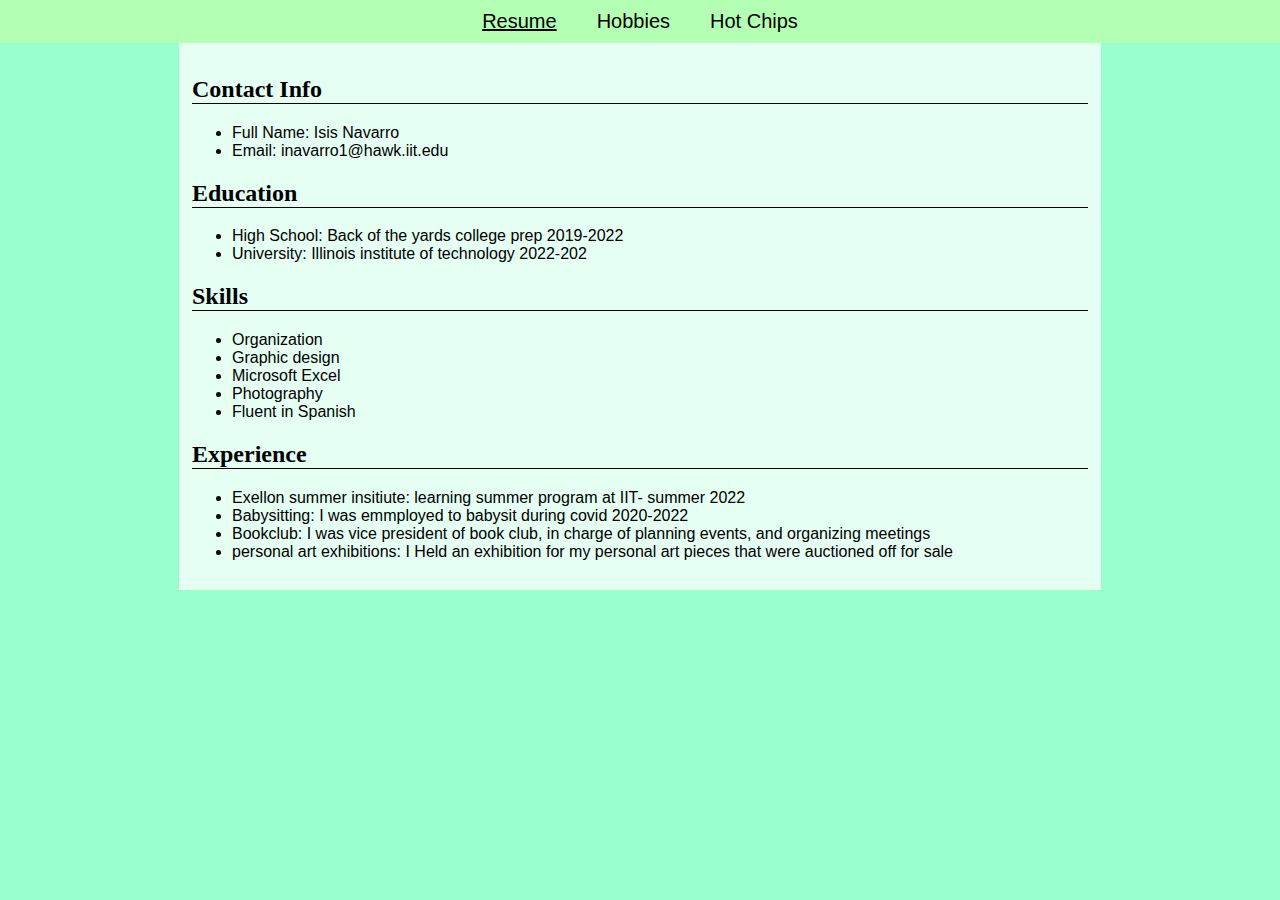
<file: index.html>
<!doctype html>
	<html lang="en">
<head>
  <meta charset="UTF-8">
  <title>Resume</title>
  <link rel="stylesheet" type="text/css" href="css/normalize.css">
  <link rel="stylesheet" href="css/style.css">
</head>
<body class="resume-page-background">
<header>
    <nav id="main-navbar">
	<div  id="navbar-container">
      <ul>
          <li id="onpage"><a href="index.html">Resume</a></li>
          <li><a href="page2.html">Hobbies</a></li>
          <li><a href="page3.html">Hot Chips</a></li>
      </ul>
	  </div>
    </nav>
  </header>
   <div id="resume-template">
  <section>
   <h2 class="border-bottom"><strong>Contact Info</strong></h2>
    <ul>
	  <li>Full Name: Isis Navarro</li>
      <li>Email: inavarro1@hawk.iit.edu</li>
    </ul>
  </section>
  <section>
  <h2 class="border-bottom"><strong>Education</strong></h2>
  <ul>
    <li>High School: Back of the yards college prep 2019-2022</li>
    <li>University: Illinois institute of technology 2022-202</li>
  </ul>
  </section>
  <section>
  <h2 class="border-bottom"><strong>Skills</strong></h2>
    <ul>
	  <li>Organization</li>
      <li>Graphic design</li>
      <li>Microsoft Excel</li>
      <li>Photography</li>
      <li>Fluent in Spanish</li>
	</ul>
  </section>
  <section>
  <h2 class="border-bottom"><strong>Experience</strong></h2>
    <ul>
	  <li>Exellon summer insitiute: learning summer program at IIT- summer 2022</li>
      <li>Babysitting: I was emmployed to babysit during covid 2020-2022</li>
      <li>Bookclub: I was vice president of book club, in charge of planning events, and organizing meetings</li>
      <li>personal art exhibitions: I Held an exhibition for my personal art pieces that were auctioned off for sale</li>
	</ul>
  </section>
  </div>
</body>
</html>
</file>
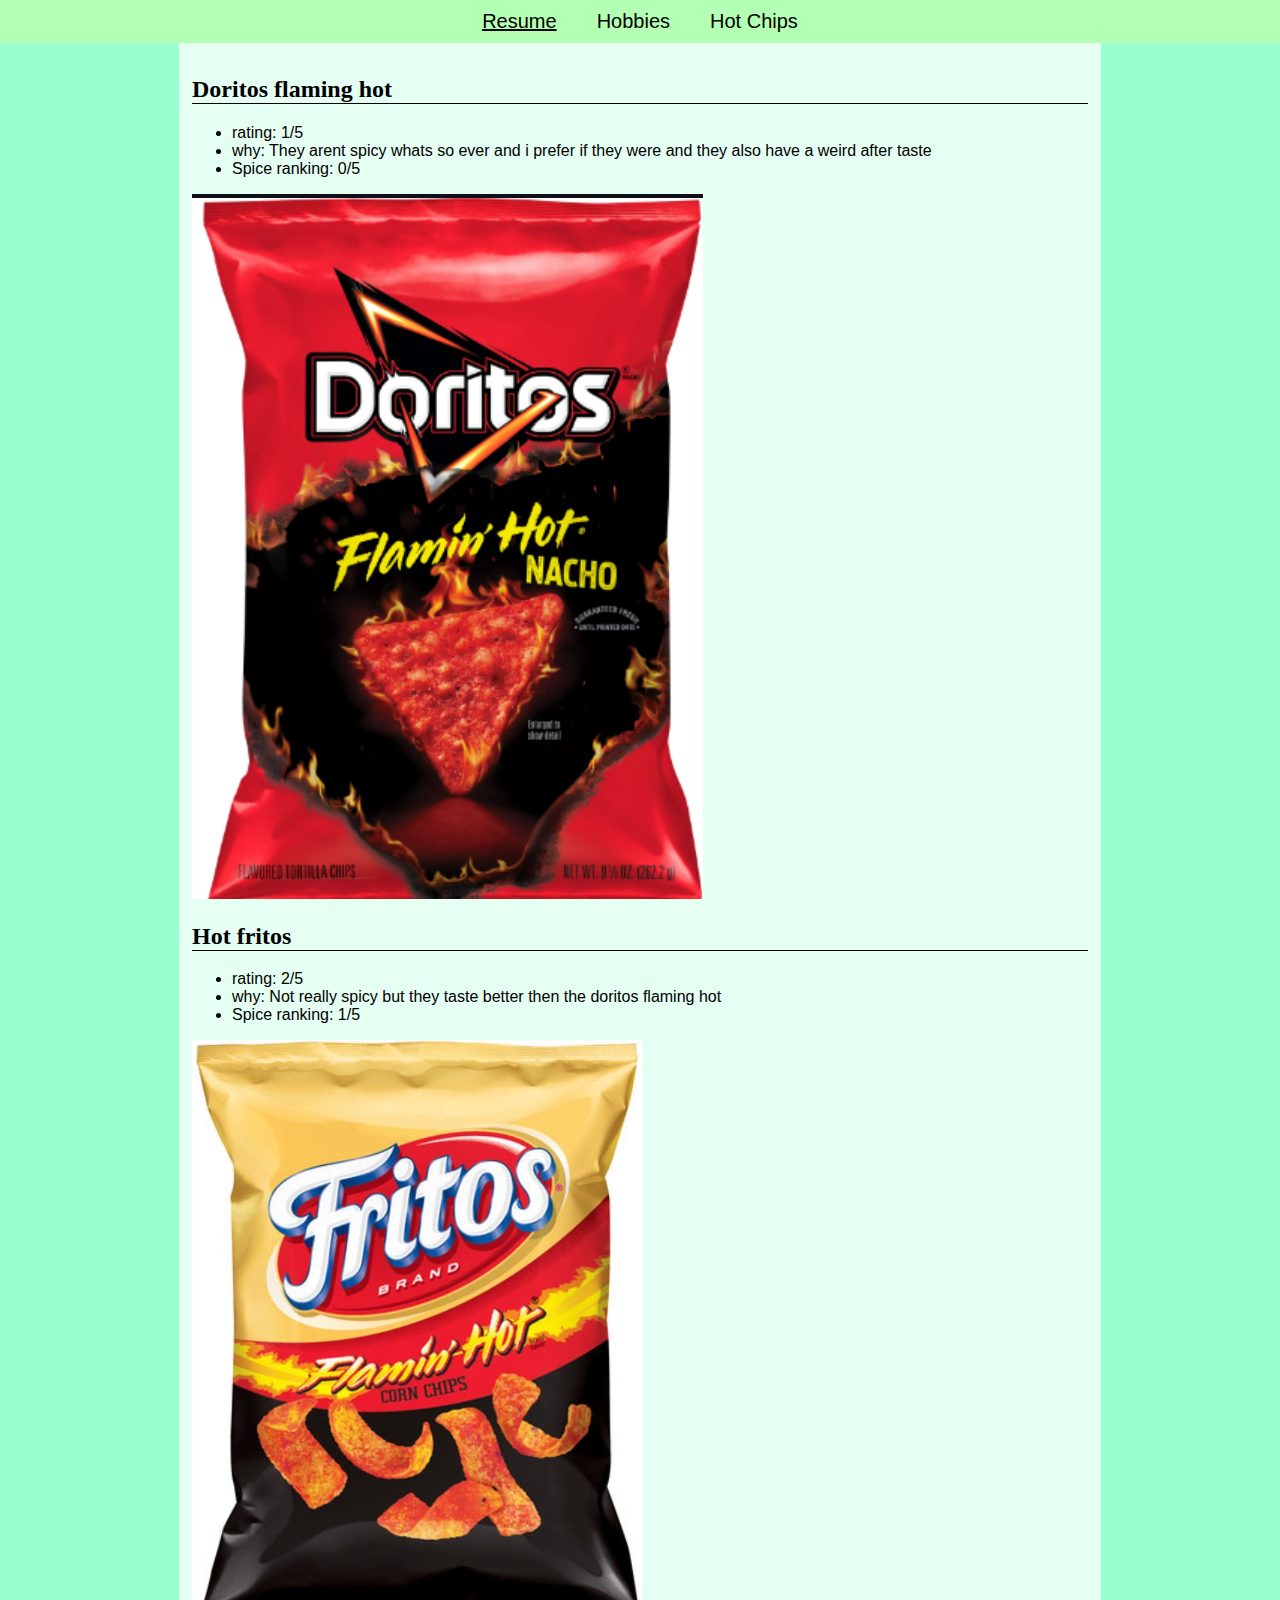
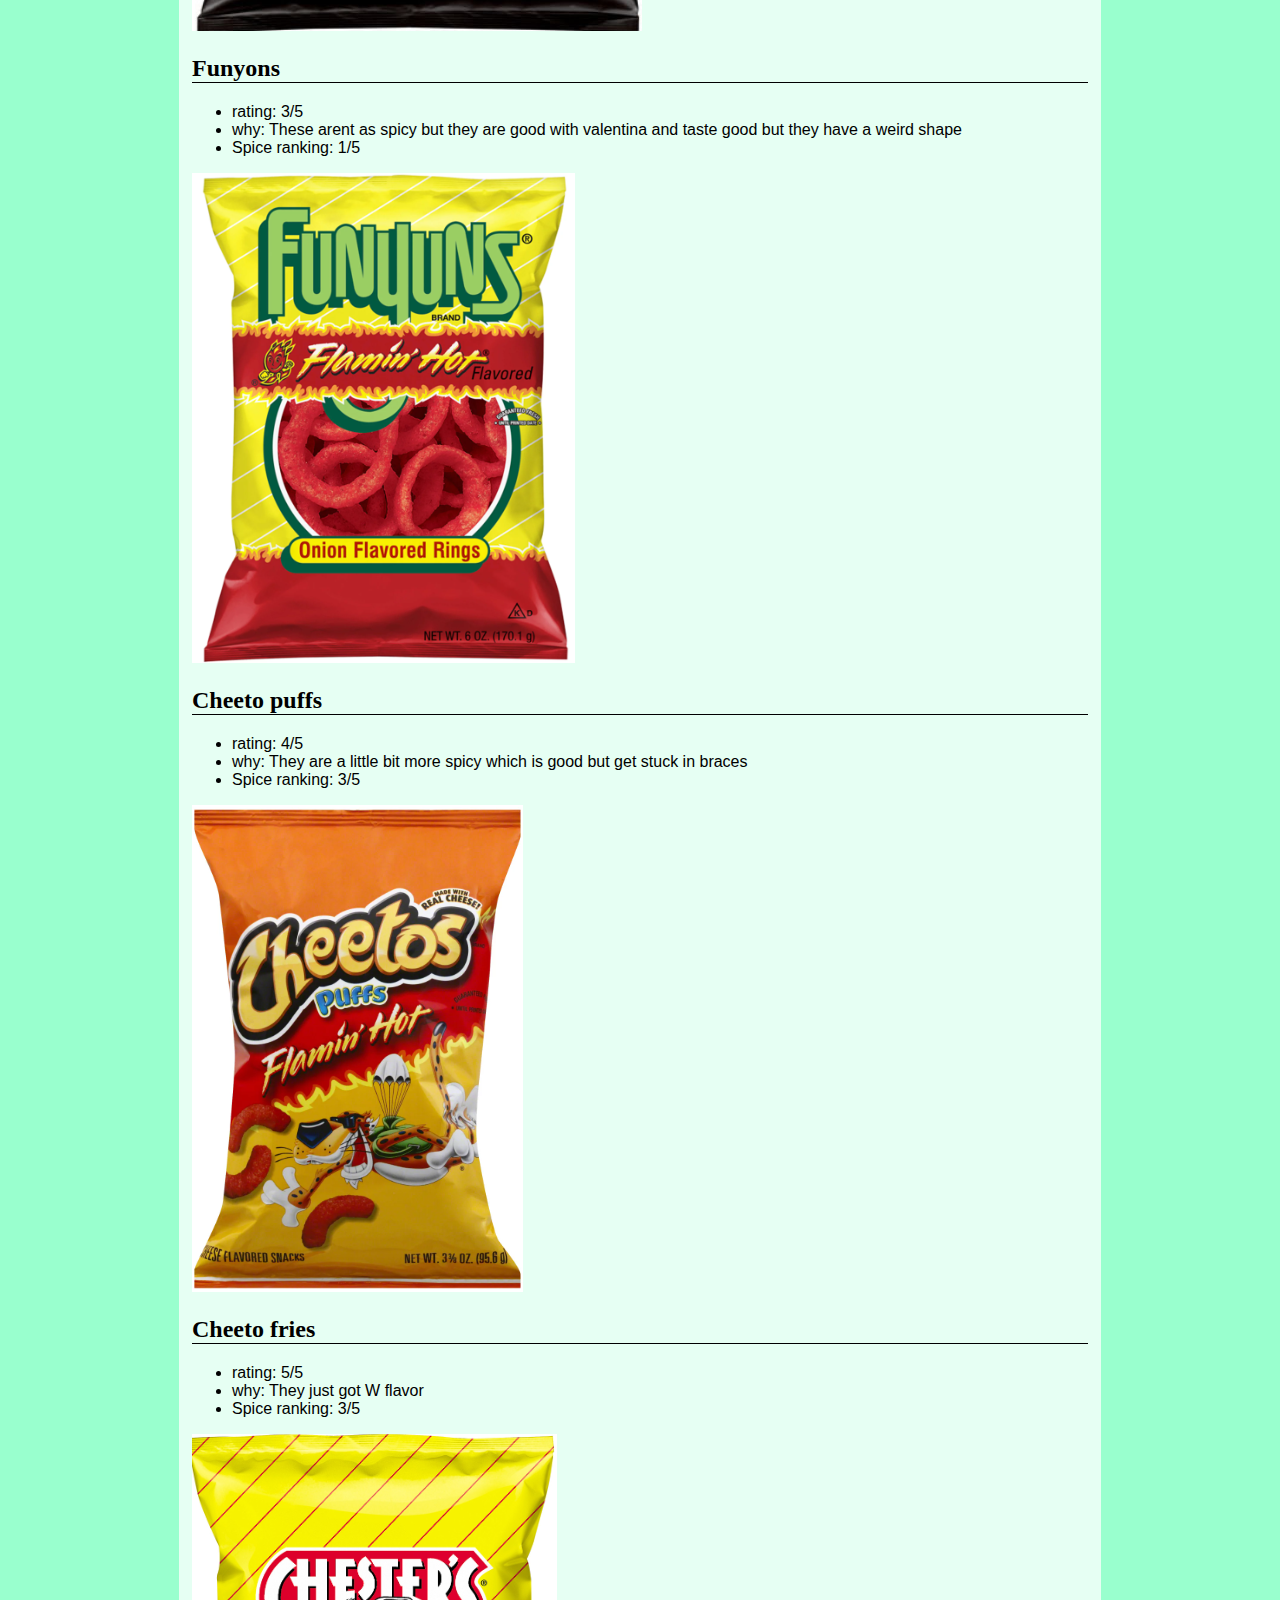
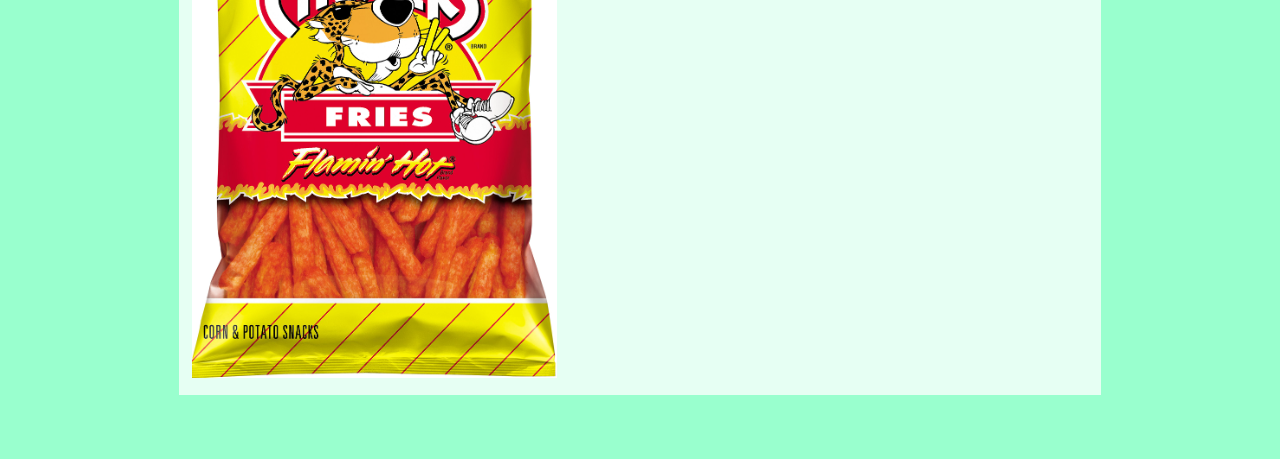
<file: page3.html>
<!doctype html>
	<html lang="en">
<head>
  <meta charset="UTF-8">
  <title>Hot Chips</title>
   <link rel="stylesheet" type="text/css" href="css/normalize.css">
  <link rel="stylesheet" href="css/style.css">
</head>
<body class="resume-page-background">
<header>
    <nav id="main-navbar">
	<div id="navbar-container">
      <ul>
        <li id="onpage"><a href="index.html">Resume</a></li>
        <li><a href="page2.html">Hobbies</a></li>
        <li><a href="page3.html">Hot Chips</a></li>
      </ul>
	  </div>
    </nav>
  </header>
   <div id="hotchip-template">
  <section>
    <h2 class="border-bottom"><strong>Doritos flaming hot</strong></h2>
	<ul>
      <li>rating: 1/5</li>
      <li>why: They arent spicy whats so ever and i prefer if they were and they also have a weird after taste</li>
      <li>Spice ranking: 0/5</li>
	</ul>
    <img src="media/doritospic.png" alt="doritos">
  </section>
  <section>
    <h2 class="border-bottom"><strong>Hot fritos</strong></h2>
	<ul>
	<li>rating: 2/5</li>
    <li>why: Not really spicy but they taste better then the doritos flaming hot</li>
    <li>Spice ranking: 1/5</li>
	</ul>
    <img src="media/fritos.png" alt="fritos">
  </section>
  <section>
    <h2 class="border-bottom"><strong>Funyons</strong></h2>
   <ul>
      <li>rating: 3/5</li>
      <li>why: These arent as spicy but they are good with valentina and taste good but they have a weird shape</li>
      <li>Spice ranking: 1/5</li>
	</ul>
  <img src="media/funyuns.png" alt="funyuns">
  </section>
  <section>
   <h2 class="border-bottom"><strong>Cheeto puffs</strong></h2>
  <ul>
     <li>rating: 4/5</li>
     <li>why: They are a little bit more spicy which is good but get stuck in braces</li>
     <li>Spice ranking: 3/5</li>
  </ul>
    <img src="media/puffs.png" alt="puffs">
  </section>
  <section>
   <h2 class="border-bottom"><strong>Cheeto fries</strong></h2>
  <ul>
	<li>rating: 5/5</li>
    <li>why: They just got W flavor </li>
    <li>Spice ranking: 3/5</li>
  </ul>
		<img src="media/fries.png" alt="fries">
  </section>
  </div>
</body>
</html>
</file>
<file: css/style.css>
#main-navbar {
  overflow: hidden;
  background-color: #b3ffb3;
}
#navbar-container {
  float: left;
  width: 100%;
  position: relative;
}
#main-navbar ul {
  list-style-type: none;
  margin: 0;
  padding: 0;
  position: relative;
  left: 50%;
  float: left;
}
#main-navbar ul li {
  float: left;
  position: relative;
  right: 50%;
  display: block;
  font-size: 20px;
}
#main-navbar ul li a {
  display: block;
  padding: 10px 20px;
  color: black;
  text-decoration: none;
}
#main-navbar ul li a:hover {
  background-color: #e6fff3;
}

#onpage {
  text-decoration: underline;
}

.resume-page-background {
  background-color: #99ffce;
}

#resume-template{
  width: 70%;
  margin: 0 auto 5% auto;
  padding: 1% 1% 1% 1%;
  background-color: #e6fff3;
}

.hobbies-page-background {
  background-color: #99ffce;
}

#hobbies-template{
  width: 70%;
  margin: 0 auto 5% auto;
  padding: 1% 1% 1% 1%;
  background-color: #e6fff3;
}

.hotchip-page-background {
  background-color: #99ffce;
}
	  
#hotchip-template{
  width: 70%;
  margin: 0 auto 5% auto;
  padding: 1% 1% 1% 1%;
  background-color: #e6fff3;
}

.center-text {
  text-align: center;
}
.float-left {
  float: left;
}
.float-right {
  float: right;
}
.border-bottom {
  border-bottom: 1px solid black;
  font-family: Blippo, fantasy;
}
.clear {
  clear: both;
}
</file>
